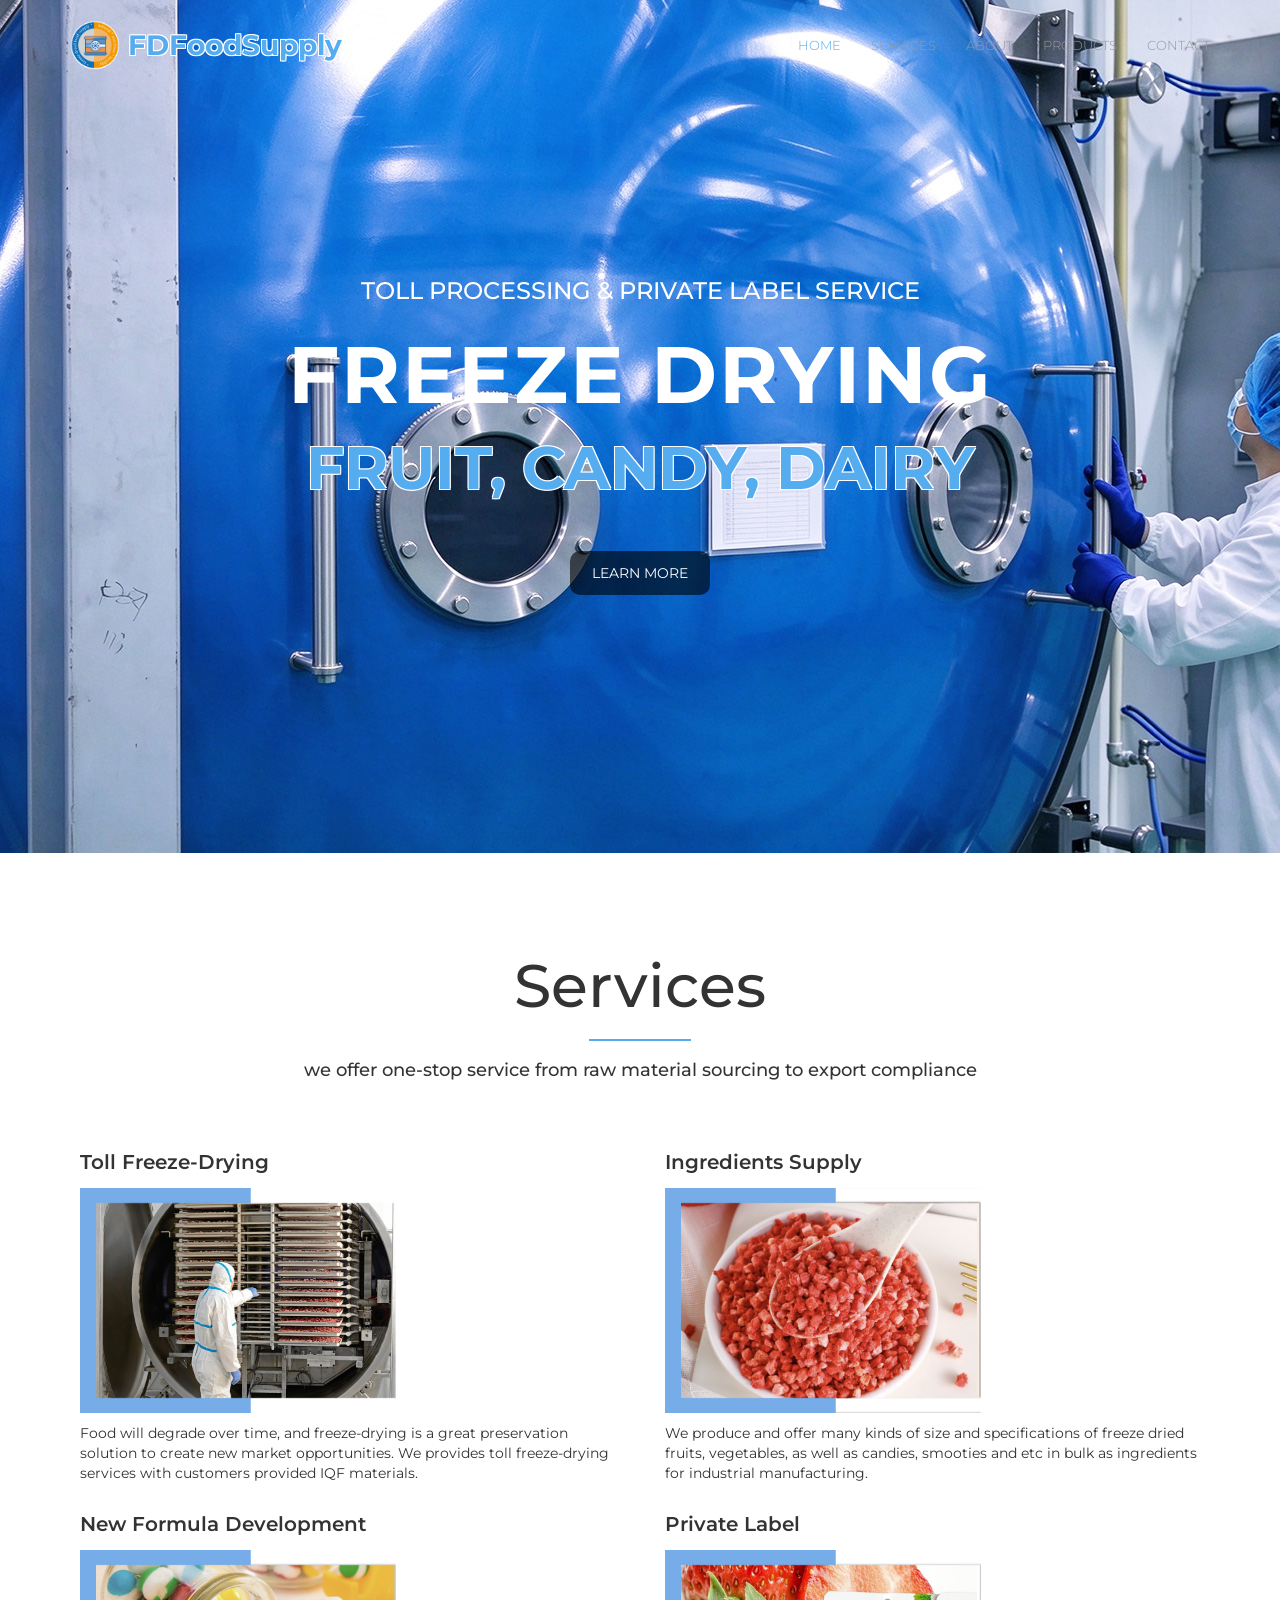
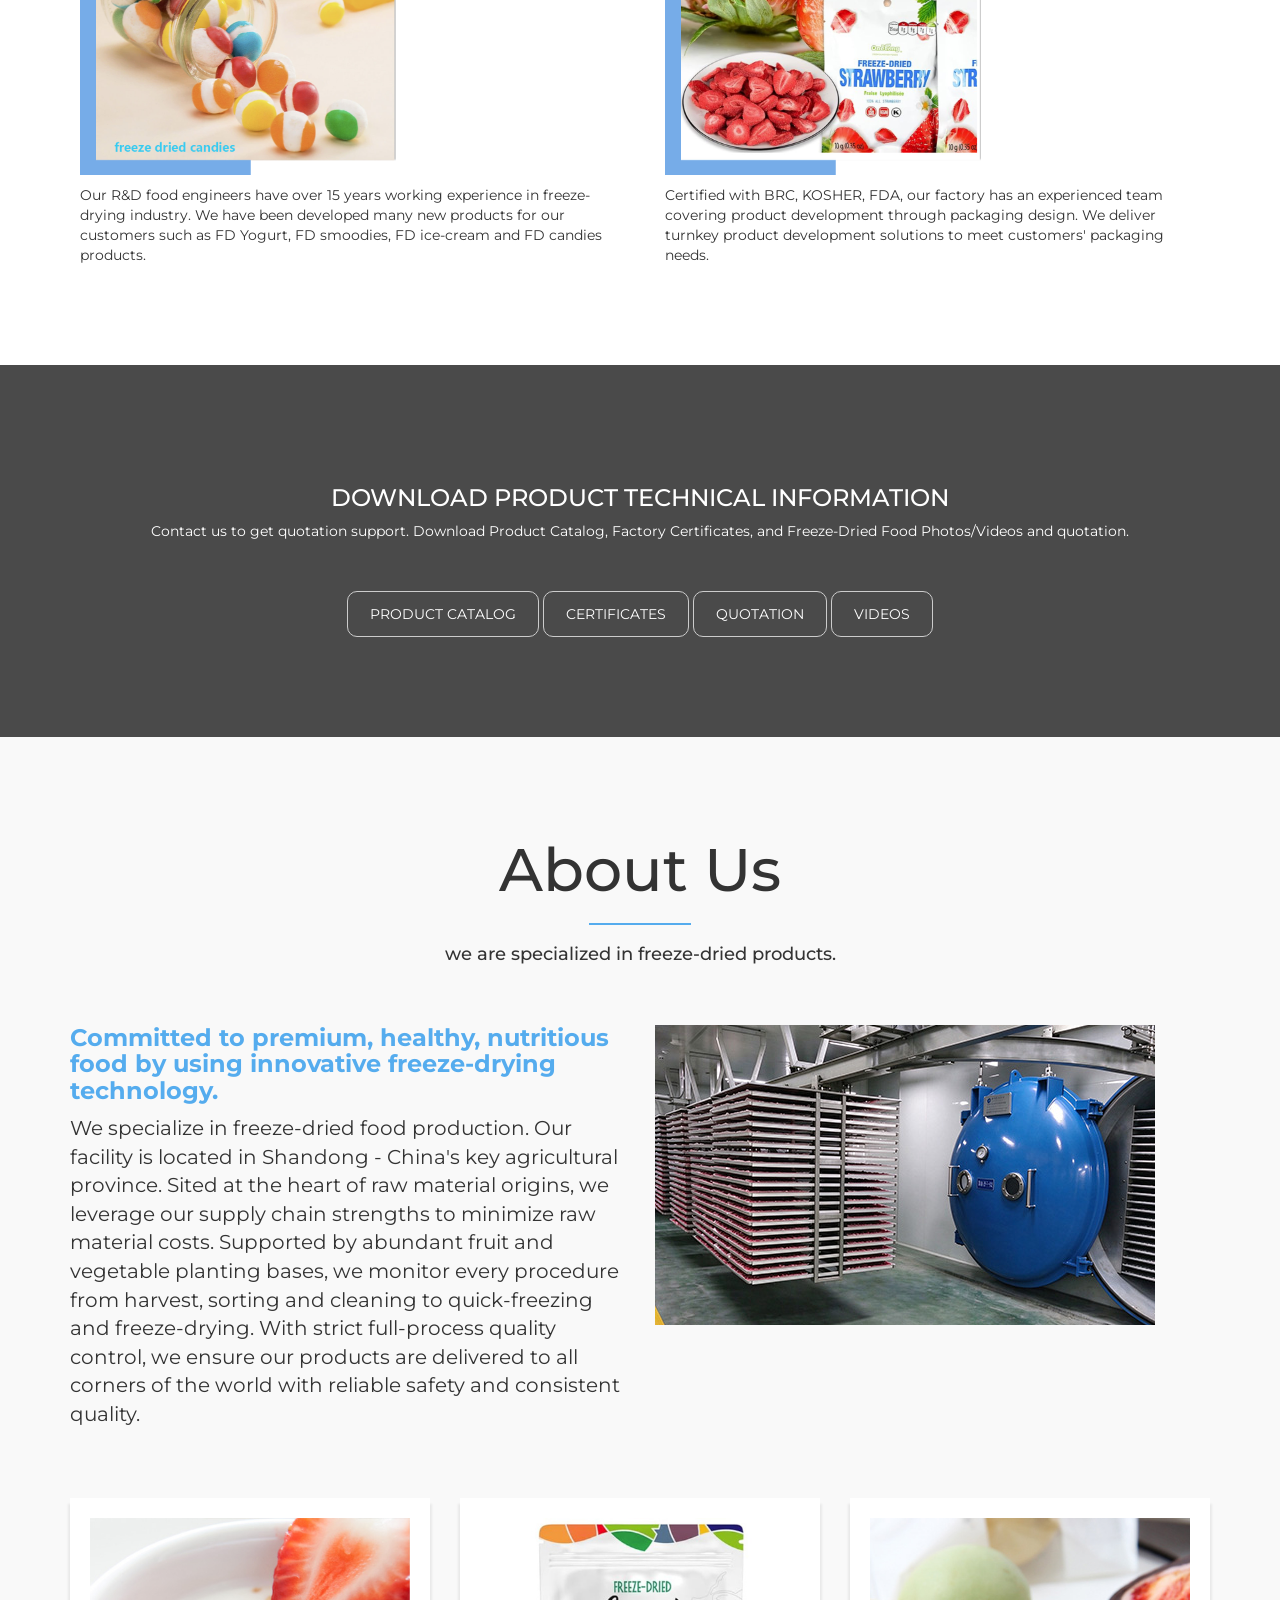
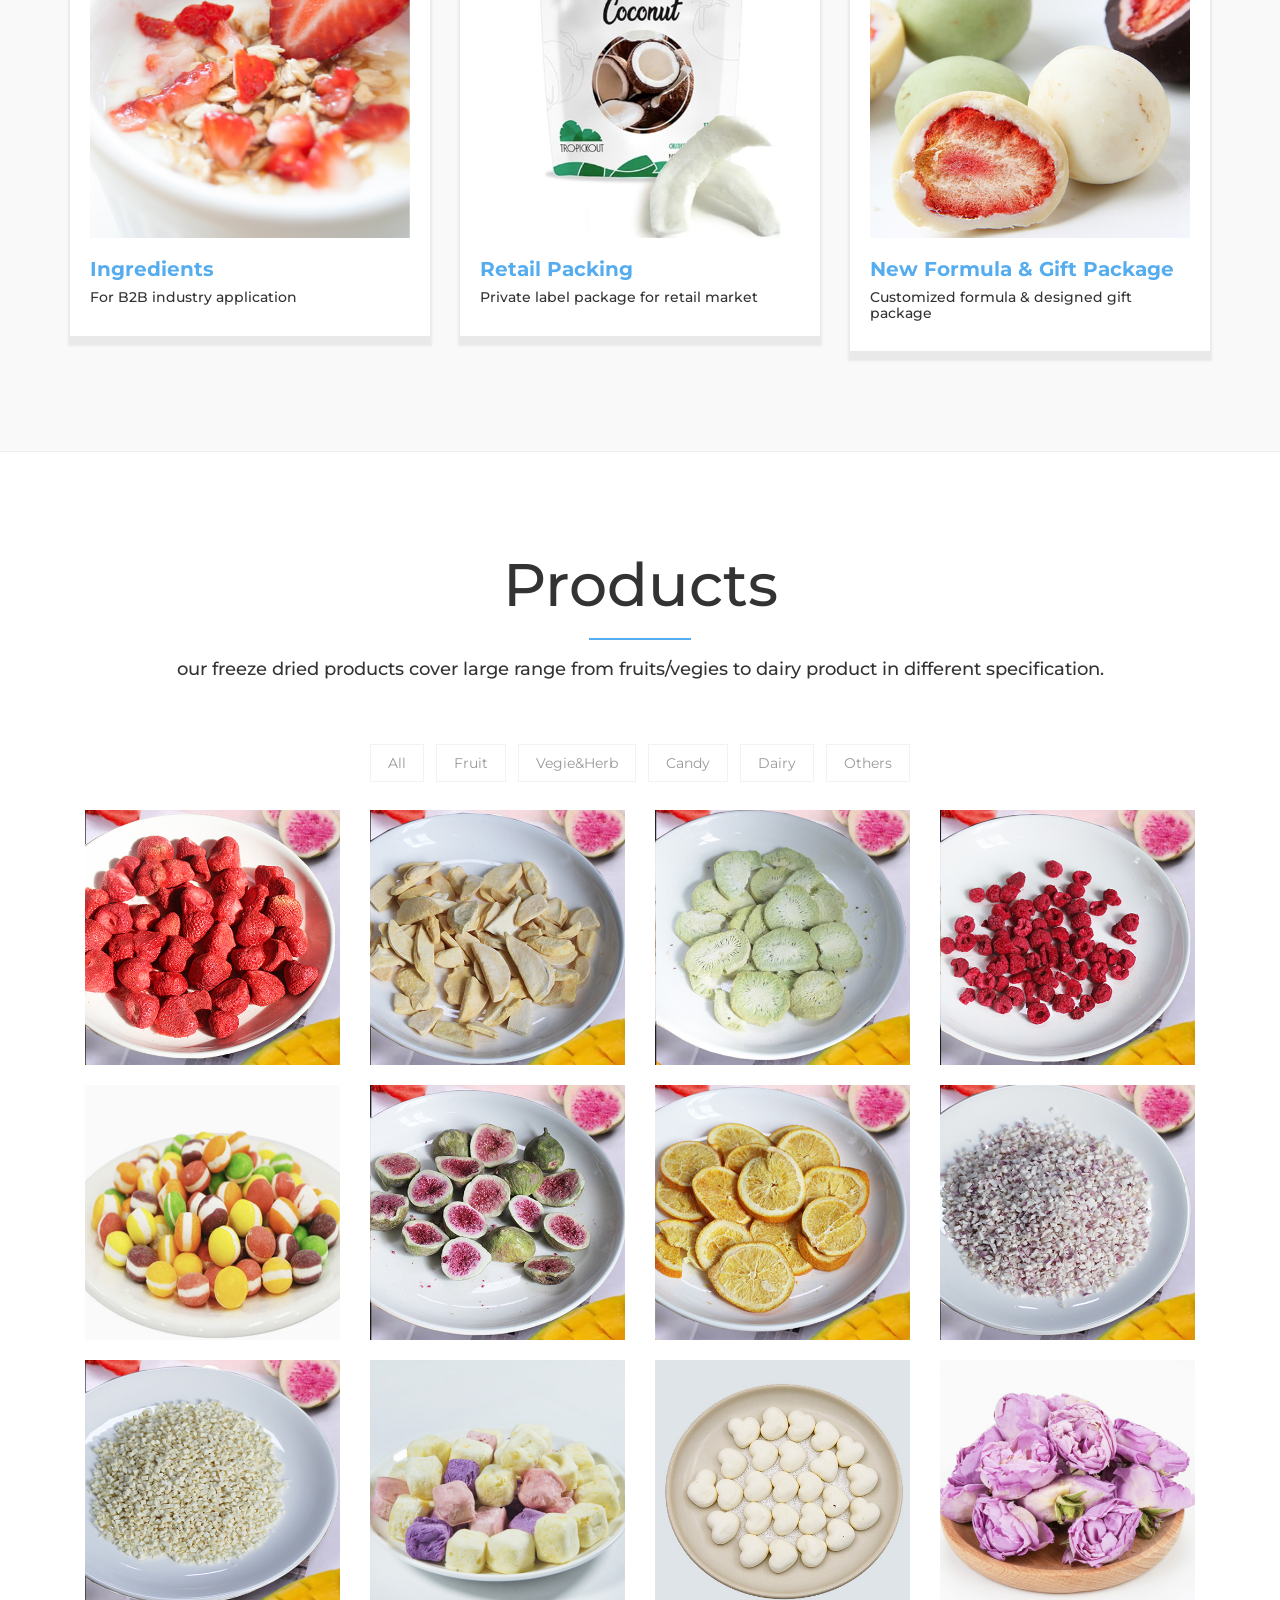
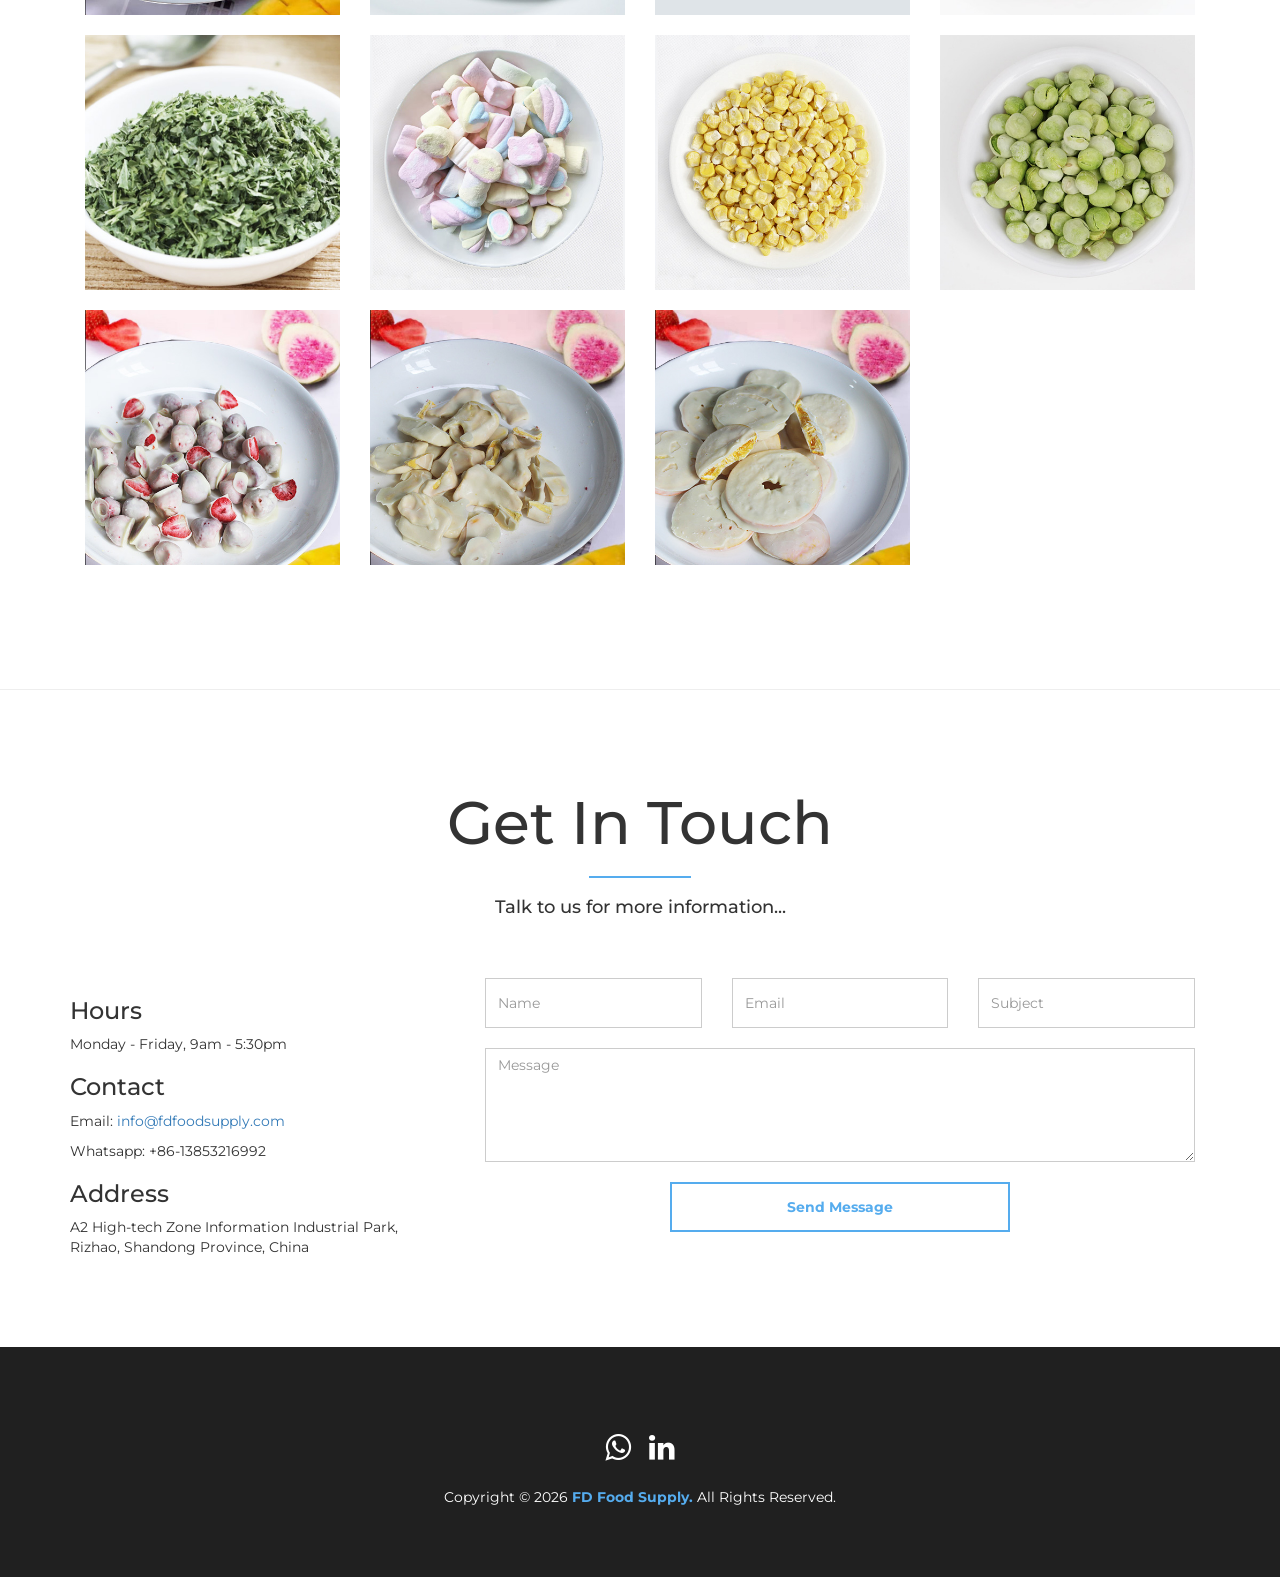
<file: index.html>
<!DOCTYPE html>
<html lang="en">
<head>
	<meta charset="utf-8">
	<title>Freeze Dried Food Supply</title>
	<meta http-equiv="X-UA-Compatible" content="IE=Edge">
	<meta name="viewport" content="width=device-width, initial-scale=1">
	<meta name="keywords" content="freeze drying, freeze-dried, FD fruit, FD vegetable, FD candy, FD snack">
	<meta name="description" content="">
    <!-- 
	freeze-dried food, freeze-drying, FD fruits, FD vegetable, FD candies, FD confectionary.
    -->
	<link href='http://fonts.googleapis.com/css?family=Montserrat:400,700' rel='stylesheet' type='text/css'>
	<link rel="stylesheet" href="css/animate.min.css">
	<link rel="stylesheet" href="css/bootstrap.min.css">
	<link rel="stylesheet" href="css/font-awesome.min.css">		
	<link rel="stylesheet" href="css/templatemo-style.css">
        <link rel="icon" href="/favicon.ico">
</head>
<body data-spy="scroll" data-offset="50" data-target=".navbar-collapse">
	<div class="preloader">
		<div class="sk-spinner sk-spinner-rotating-plane"></div>
	</div>
	<nav class="navbar navbar-fixed-top custom-navbar" role="navigation">
		<div class="container">
			<div class="navbar-header">
				<button class="navbar-toggle" data-toggle="collapse" data-target=".navbar-collapse">
					<span class="icon icon-bar"></span>
					<span class="icon icon-bar"></span>
					<span class="icon icon-bar"></span>
				</button>
<div style="display:flex; align-items:center; flex-wrap:nowrap; gap:8px;">
  <img src="images/logo.png" alt="" width="50" height="50" style="object-fit:contain; flex-shrink:0;">
  <a href="https://www.fdfoodsupply.com" class="navbar-brand"> <span style="text-shadow: 1px 1px 0 #fff, -1px 1px 0 #fff, 1px -1px 0 #fff, -1px -1px 0 #fff;
  ">FDFoodSupply</span></a>
</div>
			</div>
			<div class="collapse navbar-collapse">
				<ul class="nav navbar-nav navbar-right">
					<li><a href="#home" class="smoothScroll">Home</a></li>
					<li><a href="#service" class="smoothScroll">Services</a></li>
					<li><a href="#about" class="smoothScroll">About</a></li>
					<li><a href="#portfolio" class="smoothScroll">Products</a></li>
					<li><a href="#contact" class="smoothScroll">Contact</a></li>
				</ul>
			</div>
		</div>
	</nav>
	<!-- start home -->
	<section id="home">
		<div class="overlay">
			<div class="flexslider">
				<ul class="slides">
					<li>
						<img src="images/slider/1.jpg" alt="Slide 1">
						<div class="slider-caption">
							<div class="templatemo_homewrapper">
								<h3 class="wow bounceIn">Toll processing & private label service</h3>
								<h1 class="wow bounce">FREEZE DRYING</h1>
								<h2>
									<span class="wow fadeIn" data-wow-delay="0.3s"  style="text-shadow: 1px 1px 0 #fff, -1px 1px 0 #fff, 1px -1px 0 #fff, -1px -1px 0 #fff;
  "> FRUIT,</span>
									<span class="wow fadeIn" data-wow-delay="0.6s" style="text-shadow: 1px 1px 0 #fff, -1px 1px 0 #fff, 1px -1px 0 #fff, -1px -1px 0 #fff;
  "> CANDY,</span>
									<span class="wow fadeIn" data-wow-delay="0.9s" style="text-shadow: 1px 1px 0 #fff, -1px 1px 0 #fff, 1px -1px 0 #fff, -1px -1px 0 #fff;
  "> DAIRY </span>
								</h2>
								<a href="#about" class="smoothScroll templatemo-slider-btn btn btn-default">Learn More</a>
							</div>
						</div>
					</li>
					<li>
						<img src="images/slider/2D.jpg" alt="Slide 2">
						<div class="slider-caption">
							<div class="templatemo_homewrapper">
                            	<h2>One-stop service</h2>
								<h1><span style="color: #ffffff; text-shadow: 2px 2px 0 #036EB8, -1px 1px 0 #036EB8,  1px -1px 0 #036EB8, -1px -1px 0 #036EB8;" >Integrated</span></h1>

								<h3>From raw material sourcing to export compliance</h3>
								<a href="#service" class="smoothScroll templatemo-slider-btn btn btn-default">LEARN MORE</a>	
							</div>
						</div>
					</li>

					<li>
						<img src="images/slider/3.jpg" alt="Slide 3">
						<div class="slider-caption">
							<div class="templatemo_homewrapper">
								<h3 class="wow bounceIn"> TRACIBILITY & QUALITY CONTROL </h3>
								<h1 class="wow bounce">compliance</h1>
								<h2>
									<span class="wow fadeIn" data-wow-delay="0.3s" style="text-shadow: 1px 1px 0 #fff, -1px 1px 0 #fff, 1px -1px 0 #fff, -1px -1px 0 #fff;
  " >BRC |</span>
									<span class="wow fadeIn" data-wow-delay="0.6s" style="text-shadow: 1px 1px 0 #fff, -1px 1px 0 #fff, 1px -1px 0 #fff, -1px -1px 0 #fff;
  ">FDA |</span>
									<span class="wow fadeIn" data-wow-delay="0.9s" style="text-shadow: 1px 1px 0 #fff, -1px 1px 0 #fff, 1px -1px 0 #fff, -1px -1px 0 #fff;
  ">KOSHER</span>
								</h2>
								<a href="#portfolio" class="smoothScroll templatemo-slider-btn btn btn-default">Learn More</a>
							</div>
						</div>
					</li>
				</ul>
			</div>
		</div>
	</section>
	<!-- end home -->
	<!-- start service -->
	<section id="service">
		<div class="container">
			<div class="row">
				<div class="col-md-12 text-center wow bounceIn">
					<h2>Services</h2>
					<hr>
					<h4>we offer one-stop service from raw material sourcing to export compliance</h4>
				</div>
				<div class="col-md-6 col-sm-6">
					<div class="media">
						<div class="media-body">
							<h3 class="media-heading">Toll Freeze-Drying</h3>
<div>
  <img src="images/service-img-1.jpg" class="img-responsive" alt="about img" style="width:316px;height:225px;object-fit:cover;">
</div><p>
							<p>Food will degrade over time, and freeze-drying is a great preservation solution to create new market opportunities. We provides toll freeze-drying services with customers provided IQF materials.  
</p>
						</div>
					</div>
				</div>
				<div class="col-md-6 col-sm-6">
					<div class="media">
						<div class="media-body">
							<h3 class="media-heading">Ingredients Supply</h3>
<div>
  <img src="images/service-img-3.jpg" class="img-responsive" alt="about img" style="width:316px;height:225px;object-fit:cover;">
</div><p>
							<p>We produce and offer many kinds of size and specifications of freeze dried fruits, vegetables, as well as candies, smooties and etc in bulk as ingredients for industrial manufacturing.</p>
						</div>
					</div>
				</div>
				<div class="col-md-6 col-sm-6">
					<div class="media">
						<div class="media-body">
							<h3 class="media-heading">New Formula Development</h3>
<div>
  <img src="images/service-img-5.jpg" class="img-responsive" alt="about img" style="width:316px;height:225px;object-fit:cover;">
</div><p>
							<p>Our R&D food engineers have over 15 years working experience in freeze-drying industry.  We have been developed many new products for our customers such as FD Yogurt, FD smoodies, FD ice-cream and FD candies products. </p>
						</div>
					</div>
				</div>
				<div class="col-md-6 col-sm-6">
					<div class="media">
						<div class="media-body">
							<h3 class="media-heading">Private Label</h3>
<div>
  <img src="images/service-img-2.jpg" class="img-responsive" alt="about img" style="width:316px;height:225px;object-fit:cover;">
</div><p>
							<p>Certified with BRC, KOSHER, FDA,  our factory has an experienced team covering product development through packaging design. We deliver turnkey product development solutions to meet customers' packaging needs.</p>
						</div>
					</div>
				</div>
			</div>
		</div>
	</section>
	<!-- end service -->
	<!-- start divider -->
	<div class="divider">
		<div class="overlay">
			<div class="container">
				<div class="row">
					<div class="divider-des">
						<h3 class="text-uppercase">Download product technical information</h3>
						<p>Contact us to get quotation support.  Download Product Catalog, Factory Certificates, and Freeze-Dried Food Photos/Videos and quotation.</p>

						<a href="https://www.fdfoodsupply.com/product-catalog.pdf" download><button class="btn btn-default text-uppercase">Product Catalog</button></a>
						<a href="mailto:info@fdfoodsupply.com"><button class="btn btn-default text-uppercase">Certificates</button></a>
						<a href="mailto:info@fdfoodsupply.com"><button class="btn btn-default text-uppercase">Quotation</button></a>
						<a href="https://www.fdfoodsupply.com/video.html"><button class="btn btn-default text-uppercase">Videos</button></a>
					</div>
				</div>
			</div>
		</div>
	</div>
	<!-- end divider -->
	<!-- start about -->
	<section id="about">
		<div class="container">
			<div class="row">
				<div class="col-md-12 wow bounceIn">
					<h2>About Us</h2>
					<hr>
					<h4>we are specialized in freeze-dried products.</h4>
				</div>
			</div>
			<div class="row">
				<div class="col-md-6 col-sm-6 wow fadeInLeft templatemo-about-left" data-wow-delay="0.3s">
					<h3 class="about-title" style="color:#55acee;"><b>Committed to premium, healthy, nutritious food by using innovative freeze-drying technology.</b></h3>

					<p style="font-size:20px;">We specialize in freeze-dried food production. Our facility is located in Shandong - China's key agricultural province.  Sited at the heart of raw material origins, we leverage our supply chain strengths to minimize raw material costs. Supported by abundant fruit and vegetable planting bases, we monitor every procedure from harvest, sorting and cleaning to quick-freezing and freeze-drying. With strict full-process quality control, we ensure our products are delivered to all corners of the world with reliable safety and consistent quality.</p>
				</div>

				<div class="col-md-6 col-sm-6 wow fadeInRight" data-wow-delay="0.3s">
<img src="images/about-img-1.jpg" class="img-responsive" alt="about img">

				</div>
			</div>
			<div class="row">
				<div class="col-md-4 col-sm-4 wow fadeInUp" data-wow-delay="0.6s">
					<div class="about-wrapper">
						<img src="images/about-img-2.jpg" class="img-responsive" alt="about img">
						<h3>Ingredients</h3>
						<h5>For B2B industry application</h5>
					</div>
				</div>
				<div class="col-md-4 col-sm-4 wow fadeInUp" data-wow-delay="0.6s">
					<div class="about-wrapper">
						<img src="images/about-img-6.jpg" class="img-responsive" alt="about img">
						<h3>Retail Packing</h3>
						<h5>Private label package for retail market</h5>
					</div>
				</div>
				<div class="col-md-4 col-sm-4 wow fadeInUp" data-wow-delay="0.6s">
					<div class="about-wrapper">
						<img src="images/about-img-5.jpg" class="img-responsive" alt="about img">
						<h3>New Formula & Gift Package</h3>
						<h5>Customized formula & designed gift package</h5>
					</div>
				</div>
			</div>
		</div>
	</section>
	<!-- end about -->
	<!-- start portfolio -->
	<section id="portfolio">
		<div class="container">
			<div class="row">
				<div class="col-md-12">
					<div class="wow bounceIn">
						<h2 class="wow bounceIn">Products</h2>
						<hr>
						<h4>our freeze dried products cover large range from fruits/vegies to dairy product in different specification. 
					</div>
					<div class="iso-section wow fadeIn" data-wow-delay="0.6s">

						<ul class="filter-wrapper clearfix">
							<li><a href="#" data-filter="*" class="selected opc-main-bg">All</a></li>
							<li><a href="#" class="opc-main-bg" data-filter=".fruit">Fruit</a></li>
							<li><a href="#" class="opc-main-bg" data-filter=".vegie">Vegie&Herb</a></li>
							<li><a href="#" class="opc-main-bg" data-filter=".candy">Candy</a></li>
							<li><a href="#" class="opc-main-bg" data-filter=".dairy">Dairy</a></li>
							<li><a href="#" class="opc-main-bg" data-filter=".others">Others</a></li>
						</ul>

						<div class="iso-box-section">
							<div class="iso-box-wrapper col4-iso-box">

								<div class="iso-box fruit col-md-3 col-sm-4 col-xs-12">
									<div class="portfolio-thumb">
										<img src="images/product-img-1.jpg" class="fluid-img" alt="portfolio img">
										<div class="portfolio-overlay">
											<div class="portfolio-description">
												<a href="#" class="fa fa-search"></a>
												<a href="#" class="fa fa-link"></a>
												<h4>Freeze dried Strawberry</h4>
												<p>freeze dried strawberry in whole.</p>	
											</div>											
										</div>
									</div>
								</div>
								<div class="iso-box fruit col-md-3 col-sm-4 col-xs-12">
									<div class="portfolio-thumb">
										<img src="images/product-img-2.jpg" class="fluid-img" alt="portfolio img">
										<div class="portfolio-overlay">
											<div class="portfolio-description">
												<a href="#" class="fa fa-search"></a>
												<a href="#" class="fa fa-link"></a>
												<h4>Freeze dried Mango</h4>
												<p>freeze dried mango slice.</p>
											</div>
										</div>
									</div>
								</div>
								<div class="iso-box fruit col-md-3 col-sm-4 col-xs-12">
									<div class="portfolio-thumb">
										<img src="images/product-img-3.jpg" class="fluid-img" alt="portfolio img">
										<div class="portfolio-overlay">
											<div class="portfolio-description">
												<a href="#" class="fa fa-search"></a>
												<a href="#" class="fa fa-link"></a>
												<h4>Freeze dried Kiwi</h4>
												<p>freeze dried Kiwi slice.</p>
											</div>
										</div>
									</div>
								</div>
								<div class="iso-box fruit col-md-3 col-sm-4 col-xs-12">
									<div class="portfolio-thumb">
										<img src="images/product-img-4.jpg" class="fluid-img" alt="portfolio img">
										<div class="portfolio-overlay">
											<div class="portfolio-description">
												<a href="#" class="fa fa-search"></a>
												<a href="#" class="fa fa-link"></a>
												<h4>Freeze dried Raspberry</h4>
												<p>freeze dried Raspberry in whole.</p>
											</div>
										</div>
									</div>
								</div>
								<div class="iso-box candy col-md-3 col-sm-4 col-xs-12">
									<div class="portfolio-thumb">
										<img src="images/product-img-41.jpg" class="fluid-img" alt="portfolio img">
										<div class="portfolio-overlay">
											<div class="portfolio-description">
												<a href="#" class="fa fa-search"></a>
												<a href="#" class="fa fa-link"></a>
												<h4>Freeze dried Sour Candy</h4>
												<p>Freeze dried sour candy.</p>
											</div>
										</div>
									</div>
								</div>
								<div class="iso-box fruit col-md-3 col-sm-4 col-xs-12">
									<div class="portfolio-thumb">
										<img src="images/product-img-6.jpg" class="fluid-img" alt="portfolio img">
										<div class="portfolio-overlay">
											<div class="portfolio-description">
												<a href="#" class="fa fa-search"></a>
												<a href="#" class="fa fa-link"></a>
												<h4>Freeze dried Fig</h4>
												<p>Freeze dried Fig slice.</p>
											</div>
										</div>
									</div>
								</div>
								<div class="iso-box fruit col-md-3 col-sm-4 col-xs-12">
									<div class="portfolio-thumb">
										<img src="images/product-img-7.jpg" class="fluid-img" alt="portfolio img">
										<div class="portfolio-overlay">
											<div class="portfolio-description">
												<a href="#" class="fa fa-search"></a>
												<a href="#" class="fa fa-link"></a>
												<h4>Freeze dried Lemon</h4>
												<p>Freeze dried Lemon Slice.</p>
											</div>
										</div>
									</div>
								</div>
								<div class="iso-box vegie col-md-3 col-sm-4 col-xs-12">
									<div class="portfolio-thumb">
										<img src="images/product-img-11.jpg" class="fluid-img" alt="portfolio img">
										<div class="portfolio-overlay">
											<div class="portfolio-description">
												<a href="#" class="fa fa-search"></a>
												<a href="#" class="fa fa-link"></a>
												<h4>Freeze dried Apple</h4>
												<p>Freeze dried shallot 3*3.</p>
											</div>
										</div>
									</div>
								</div>
								<div class="iso-box vegie col-md-3 col-sm-4 col-xs-12">
									<div class="portfolio-thumb">
										<img src="images/product-img-12.jpg" class="fluid-img" alt="portfolio img">
										<div class="portfolio-overlay">
											<div class="portfolio-description">
												<a href="#" class="fa fa-search"></a>
												<a href="#" class="fa fa-link"></a>
												<h4>Freeze dried Yellow Onion</h4>
												<p>Freeze dried yellow onion 3*3.</p>
											</div>
										</div>
									</div>
								</div>
								<div class="iso-box dairy col-md-3 col-sm-4 col-xs-12">
									<div class="portfolio-thumb">
										<img src="images/product-img-21.jpg" class="fluid-img" alt="portfolio img">
										<div class="portfolio-overlay">
											<div class="portfolio-description">
												<a href="#" class="fa fa-search"></a>
												<a href="#" class="fa fa-link"></a>
												<h4>Freeze dried Yogurt</h4>
												<p>Freeze dried yogurt.</p>
											</div>
										</div>
									</div>
								</div>
								<div class="iso-box dairy col-md-3 col-sm-4 col-xs-12">
									<div class="portfolio-thumb">
										<img src="images/product-img-22.jpg" class="fluid-img" alt="portfolio img">
										<div class="portfolio-overlay">
											<div class="portfolio-description">
												<a href="#" class="fa fa-search"></a>
												<a href="#" class="fa fa-link"></a>
												<h4>Freeze dried goat milk</h4>
												<p>Freeze dried heart shape goat milk.</p>
											</div>
										</div>
									</div>
								</div>
								<div class="iso-box vegie col-md-3 col-sm-4 col-xs-12">
									<div class="portfolio-thumb">
										<img src="images/product-img-31.jpg" class="fluid-img" alt="portfolio img">
										<div class="portfolio-overlay">
											<div class="portfolio-description">
												<a href="#" class="fa fa-search"></a>
												<a href="#" class="fa fa-link"></a>
												<h4>Freeze dried Rose</h4>
												<p>Freeze dried Rose.</p>
											</div>
										</div>
									</div>
								</div>
								<div class="iso-box vegie col-md-3 col-sm-4 col-xs-12">
									<div class="portfolio-thumb">
										<img src="images/product-img-32.jpg" class="fluid-img" alt="portfolio img">
										<div class="portfolio-overlay">
											<div class="portfolio-description">
												<a href="#" class="fa fa-search"></a>
												<a href="#" class="fa fa-link"></a>
												<h4>Freeze dried Parsley</h4>
												<p>Freeze dried Parsley</p>
											</div>
										</div>
									</div>
								</div>

							<div class="iso-box candy col-md-3 col-sm-4 col-xs-12">
									<div class="portfolio-thumb">
										<img src="images/product-img-42.jpg" class="fluid-img" alt="portfolio img">
										<div class="portfolio-overlay">
											<div class="portfolio-description">
												<a href="#" class="fa fa-search"></a>
												<a href="#" class="fa fa-link"></a>
												<h4>Freeze dried Cotton Candy</h4>
												<p>Freeze dried Cotton Candy</p>
											</div>
										</div>
									</div>
								</div>
							<div class="iso-box vegie col-md-3 col-sm-4 col-xs-12">
									<div class="portfolio-thumb">
										<img src="images/product-img-33.jpg" class="fluid-img" alt="portfolio img">
										<div class="portfolio-overlay">
											<div class="portfolio-description">
												<a href="#" class="fa fa-search"></a>
												<a href="#" class="fa fa-link"></a>
												<h4>Freeze dried Sweet Corn</h4>
												<p>Freeze dried Sweet Corn</p>
											</div>
										</div>
									</div>
								</div>
							<div class="iso-box vegie col-md-3 col-sm-4 col-xs-12">
									<div class="portfolio-thumb">
										<img src="images/product-img-34.jpg" class="fluid-img" alt="portfolio img">
										<div class="portfolio-overlay">
											<div class="portfolio-description">
												<a href="#" class="fa fa-search"></a>
												<a href="#" class="fa fa-link"></a>
												<h4>Freeze dried Pea</h4>
												<p>Freeze dried Pea</p>
											</div>
										</div>
									</div>
								</div>

							<div class="iso-box others col-md-3 col-sm-4 col-xs-12">
									<div class="portfolio-thumb">
										<img src="images/product-img-51.jpg" class="fluid-img" alt="portfolio img">
										<div class="portfolio-overlay">
											<div class="portfolio-description">
												<a href="#" class="fa fa-search"></a>
												<a href="#" class="fa fa-link"></a>
												<h4>Chocolate Strawberry</h4>
												<p>Freeze dried Strawberry Whole coated with Chocolate.</p>
											</div>
										</div>
									</div>
								</div>
							<div class="iso-box others col-md-3 col-sm-4 col-xs-12">
									<div class="portfolio-thumb">
										<img src="images/product-img-52.jpg" class="fluid-img" alt="portfolio img">
										<div class="portfolio-overlay">
											<div class="portfolio-description">
												<a href="#" class="fa fa-search"></a>
												<a href="#" class="fa fa-link"></a>
												<h4>Chocolate Jackfruit Chips</h4>
												<p>Freeze dried Jackfruit chips coated with Chocolate.</p>
											</div>
										</div>
									</div>
								</div>
							<div class="iso-box others col-md-3 col-sm-4 col-xs-12">
									<div class="portfolio-thumb">
										<img src="images/product-img-53.jpg" class="fluid-img" alt="portfolio img">
										<div class="portfolio-overlay">
											<div class="portfolio-description">
												<a href="#" class="fa fa-search"></a>
												<a href="#" class="fa fa-link"></a>
												<h4>Chocolate Orange Slice</h4>
												<p>Freeze dried Orange Slice coated with Chocolate.</p>
											</div>
										</div>
									</div>
								</div>



							</div>
						</div>
					</div>
				</div>
			</div>
		</div>
	</section>
	<!-- end portfolio -->
	<!-- start contact -->
	<section id="contact">
		<div class="container">
			<div class="row">
				<div class="col-md-12">
					<div class="wow bounceIn">
						<h2 class="wow bounceIn">Get In Touch</h2>
						<hr>
						<h4>Talk to us for more information...</h4>
					</div>

<div class="footer-row" style="display:flex; gap: 30px;">
  <!-- 第1列 -->
  <div style="flex:1;">
    <h3>Hours</h3>
    <p>Monday - Friday, 9am - 5:30pm</p>
   <h3>Contact</h3>
    <p>Email: <a href="mailto:info@fdfoodsupply.com">info@fdfoodsupply.com </a></p>
    <p>Whatsapp: +86-13853216992</p>
   <h3>Address</h3>
    <p>A2 High-tech Zone Information Industrial Park, Rizhao, Shandong Province, China</p>
    
  </div>

  <!-- 第2列 -->
 <div style="flex:2;">

<form action="https://api.web3forms.com/submit" method="POST">
  <input type="hidden" name="access_key" value="b953347a-ee6b-42fc-9d3f-8e90eb47a391">

    <div class="col-md-4 col-sm-4 wow fadeIn" data-wow-delay="0.3s">
      <input type="text" name="name" placeholder="Name" required class="form-control">
    </div>
    <div class="col-md-4 col-sm-4 wow fadeIn" data-wow-delay="0.3s">
      <input type="email" name="email" placeholder="Email" required class="form-control">
    </div>
    <div class="col-md-4 col-sm-4 wow fadeIn" data-wow-delay="0.3s">
      <input type="text" name="subject" placeholder="Subject" class="form-control">
    </div>
    <div class="col-md-12 col-sm-12 wow fadeIn" data-wow-delay="0.9s">
      <textarea name="message" class="form-control" rows="5" placeholder="Message"></textarea>
    </div>
    <div class="col-md-offset-3 col-sm-offset-3 col-sm-6 col-md-6 wow fadeIn" data-wow-delay="0.3s">
      <input type="submit" value="Send Message" class="form-control">
    </div>
  </form>
</div>
					</div>
			</div>
		</div>
	</section>
	<!-- end contact -->
	<footer>
		<div class="container">
			<div class="row">
				<div class="col-md-12">
					<ul class="social-icon wow fadeIn" data-wow-delay="0.3s">
						<li><a href="https://wa.me/8613853216992" class="fa fa-whatsapp"></a></li>
						<li><a href="https://www.linkedin.com/in/aileen-fdfoodsupply" class="fa fa-linkedin"></a></li>
					</ul>
					<p class="wow bounceIn">Copyright &copy; 2026 <a rel="nofollow noopener" href="https://www.fdfoodsupply.com"><span><span> FD Food Supply. </span></a>All Rights Reserved.</p>

				</div>
			</div>
		</div>
	</footer>
	<script src="js/jquery.js"></script>
	<script src="js/bootstrap.min.js"></script>
	<script src="js/jquery.flexslider.js"></script>
	<script src="js/isotope.js"></script>
	<script src="js/imagesloaded.min.js"></script>
	<script src="js/smoothscroll.js"></script>
	<script src="js/wow.min.js"></script>
	<script src="js/custom.js"></script>
</body>
</html>
</file>
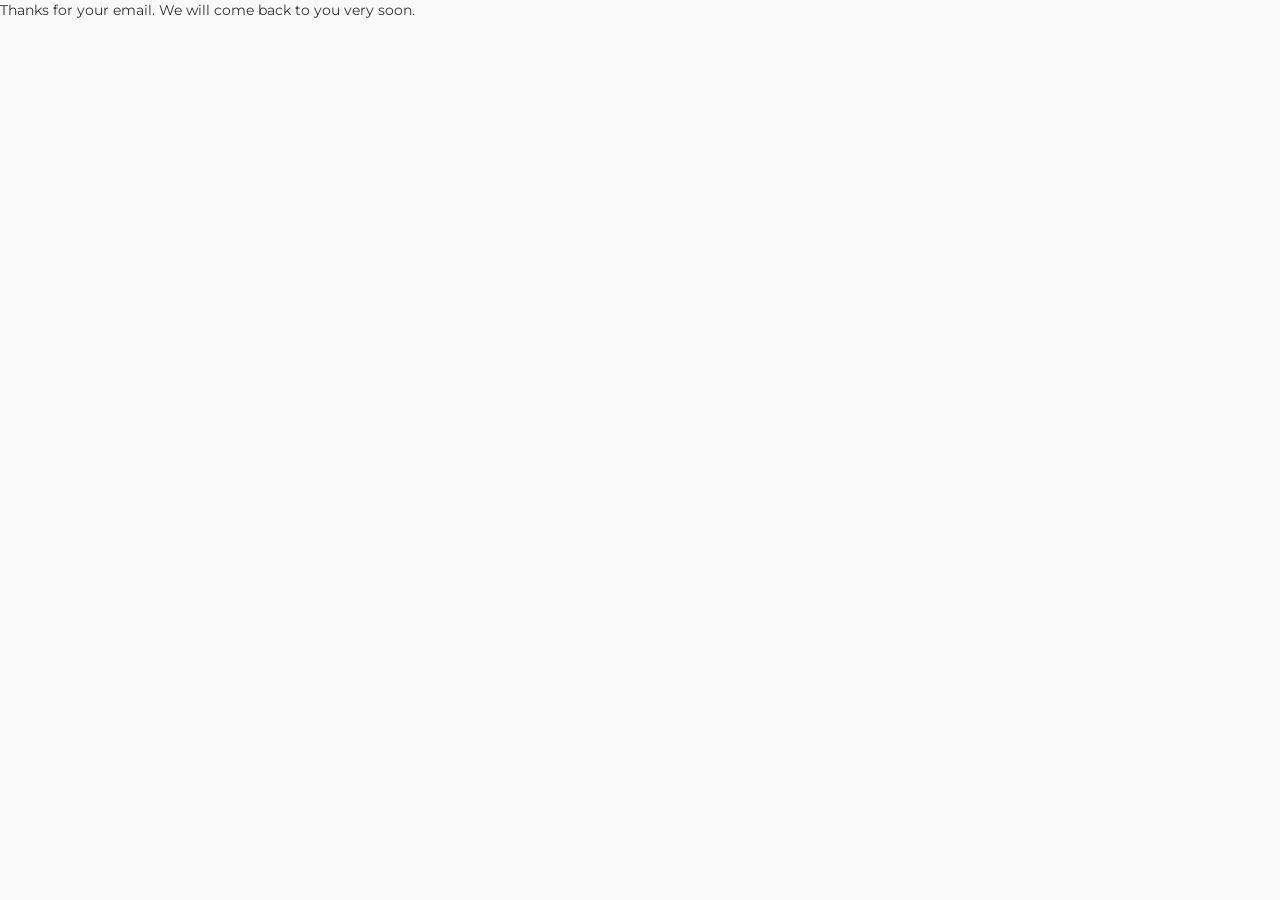
<file: thanks.html>
<!DOCTYPE html>
<html lang="en">
<head>
	<meta charset="utf-8">
	<title>Freeze Dry Food Supply</title>
	<meta http-equiv="X-UA-Compatible" content="IE=Edge">
	<meta name="viewport" content="width=device-width, initial-scale=1">
	<meta name="keywords" content="">
	<meta name="description" content="">
    <!-- 
	freeze-dried food, freeze-drying, FD fruits, FD vegetable, FD candies, FD confectionary.
	13853216992
    -->
	<link href='http://fonts.googleapis.com/css?family=Montserrat:400,700' rel='stylesheet' type='text/css'>
	<link rel="stylesheet" href="css/animate.min.css">
	<link rel="stylesheet" href="css/bootstrap.min.css">
	<link rel="stylesheet" href="css/font-awesome.min.css">		
	<link rel="stylesheet" href="css/templatemo-style.css">
</head>
<body data-spy="scroll" data-offset="50" data-target=".navbar-collapse">
Thanks for your email.  We will come back to you very soon.
</body>
</html>
</file>
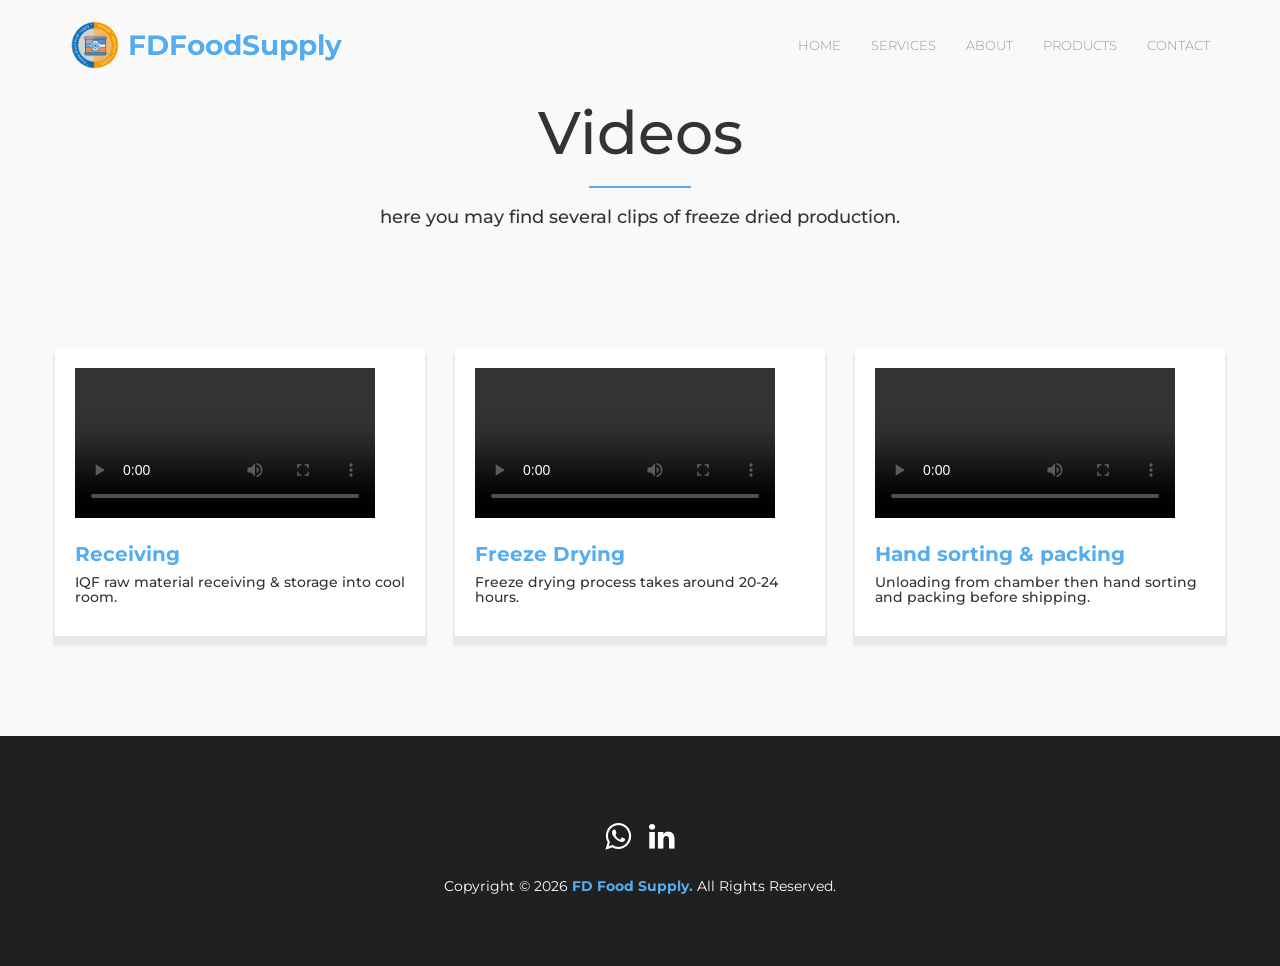
<file: video.html>
<!DOCTYPE html>
<html lang="en">
<head>
	<meta charset="utf-8">
	<title>Freeze Dried Food Supply</title>
	<meta http-equiv="X-UA-Compatible" content="IE=Edge">
	<meta name="viewport" content="width=device-width, initial-scale=1">
	<meta name="keywords" content="freeze drying, freeze-dried, FD fruit, FD vegetable, FD candy, FD snack">
	<meta name="description" content="">
    <!-- 
	freeze-dried food, freeze-drying, FD fruits, FD vegetable, FD candies, FD confectionary.
    -->
	<link href='http://fonts.googleapis.com/css?family=Montserrat:400,700' rel='stylesheet' type='text/css'>
	<link rel="stylesheet" href="css/animate.min.css">
	<link rel="stylesheet" href="css/bootstrap.min.css">
	<link rel="stylesheet" href="css/font-awesome.min.css">		
	<link rel="stylesheet" href="css/templatemo-style.css">
</head>
<body data-spy="scroll" data-offset="50" data-target=".navbar-collapse">
	<div class="preloader">
		<div class="sk-spinner sk-spinner-rotating-plane"></div>
	</div>
	<nav class="navbar navbar-fixed-top custom-navbar" role="navigation">
		<div class="container">
			<div class="navbar-header">
				<button class="navbar-toggle" data-toggle="collapse" data-target=".navbar-collapse">
					<span class="icon icon-bar"></span>
					<span class="icon icon-bar"></span>
					<span class="icon icon-bar"></span>
				</button>
<div style="display:flex; align-items:center; flex-wrap:nowrap; gap:8px;">
  <img src="images/logo.png" alt="" width="50" height="50" style="object-fit:contain; flex-shrink:0;">
  <a href="https://www.fdfoodsupply.com" class="navbar-brand"> <span style="text-shadow: 1px 1px 0 #fff, -1px 1px 0 #fff, 1px -1px 0 #fff, -1px -1px 0 #fff;
  ">FDFoodSupply</span></a>
</div>
			</div>
			<div class="collapse navbar-collapse">
				<ul class="nav navbar-nav navbar-right">
					<li><a href="https://www.fdfoodsupply.com/index.html">Home</a></li>
					<li><a href="https://www.fdfoodsupply.com/index.html">Services</a></li>
					<li><a href="https://www.fdfoodsupply.com/index.html">About</a></li>
					<li><a href="https://www.fdfoodsupply.com/index.html">Products</a></li>
					<li><a href="https://www.fdfoodsupply.com/index.html">Contact</a></li>
				</ul>
			</div>
		</div>
	</nav>


	<section id="about">
		<div class="container">
			<div class="row">
				<div class="col-md-12 wow bounceIn">
					<h2>Videos</h2>
					<hr>
					<h4>here you may find several clips of freeze dried production.</h4>
				</div>
			
			<div class="row">
				<div class="col-md-4 col-sm-4 wow fadeInUp" data-wow-delay="0.6s">
					<div class="about-wrapper">
				<video controls style="max-width: 100%;">
  				<source src="images/RMreceiving.mp4" type="video/mp4">
  					Your browser does not support this video.
				</video>

						<h3>Receiving</h3>
						<h5>IQF raw material receiving & storage into cool room.</h5>
					</div>
				</div>
				<div class="col-md-4 col-sm-4 wow fadeInUp" data-wow-delay="0.6s">
					<div class="about-wrapper">
				<video controls style="max-width: 100%;">
  				<source src="images/freezedrying.mp4" type="video/mp4">
  					Your browser does not support this video.
				</video>
						<h3>Freeze Drying</h3>
						<h5>Freeze drying process takes around 20-24 hours.</h5>
					</div>
				</div>
				<div class="col-md-4 col-sm-4 wow fadeInUp" data-wow-delay="0.6s">
					<div class="about-wrapper">
				<video controls style="max-width: 100%;">
  				<source src="images/handsorting.mp4" type="video/mp4">
  					Your browser does not support this video.
				</video>
						<h3>Hand sorting & packing</h3>
						<h5>Unloading from chamber then hand sorting and packing before shipping.</h5>
					</div>
				</div>
			</div>
		</div>
	</section>
	<!-- end about -->
	<!-- start portfolio -->


	<footer>
		<div class="container">
			<div class="row">
				<div class="col-md-12">
					<ul class="social-icon wow fadeIn" data-wow-delay="0.3s">
						<li><a href="https://wa.me/8613853216992" class="fa fa-whatsapp"></a></li>
						<li><a href="https://www.linkedin.com/in/aileen-fdfoodsupply" class="fa fa-linkedin"></a></li>
					</ul>
					<p class="wow bounceIn">Copyright &copy; 2026 <a rel="nofollow noopener" href="https://www.fdfoodsupply.com"><span><span> FD Food Supply. </span></a>All Rights Reserved.</p>

				</div>
			</div>
		</div>
	</footer>
	<script src="js/jquery.js"></script>
	<script src="js/bootstrap.min.js"></script>
	<script src="js/jquery.flexslider.js"></script>
	<script src="js/isotope.js"></script>
	<script src="js/imagesloaded.min.js"></script>
	<script src="js/smoothscroll.js"></script>
	<script src="js/wow.min.js"></script>
	<script src="js/custom.js"></script>
</body>
</html>
</file>
<file: css/templatemo-style.css>
/*

Workforce CSS Template

https://templatemo.com/tm-461-workforce

*/

body
    {
        background: #f9f9f9;
        font-family: 'Montserrat', sans-serif;
        font-weight: 400;
        overflow-x: hidden;
    }

/* start hr */
hr
    {
        border: 1px solid #55acee;
        width: 100px;
        margin-top: 20px;
    }
/* end hr */

/* start h2 */
h2
    {
        font-size: 60px;
        text-align: center;
    }
/* end h2 */

/* start h4 */
h4
    {
        text-align: center;
        padding-bottom: 50px;
    }
/* end h4 */
.btn {
    background: transparent;
    border-radius: 10px;
    color: #ffffff;
    margin-top: 40px;
	padding: 12px 22px;
    transition: all 0.4s ease-in-out;  
}
.btn:hover {
    background: #55acee;
    border-color: transparent;
}

/* start overlay */
.overlay 
    {
       width: 100%;
       height: 100%;
       background: rgba(0, 0, 0, 0.7);
    } 
/* end overlay */

/* start preloader */
.preloader
    {
        position: fixed;
        top: 0;
        left: 0;
        width: 100%;
        height: 100%;
        z-index: 99999;
        display: -webkit-flex;
        display: -ms-flexbox;
        display: flex;
        -webkit-flex-flow: row nowrap;
            -ms-flex-flow: row nowrap;
                flex-flow: row nowrap;
        -webkit-justify-content: center;
            -ms-flex-pack: center;
                justify-content: center;
        -webkit-align-items: center;
            -ms-flex-align: center;
                align-items: center;
        background: none repeat scroll 0 0 #fff;
    }
.sk-spinner-rotating-plane.sk-spinner 
    {
         width: 30px;
        height: 30px;
        background-color: #55acee;         
        -webkit-animation: sk-rotatePlane 1.2s infinite ease-in-out;
                animation: sk-rotatePlane 1.2s infinite ease-in-out;
     }

@-webkit-keyframes sk-rotatePlane {
  0% {
         -webkit-transform: perspective(120px) rotateX(0deg) rotateY(0deg);
                 transform: perspective(120px) rotateX(0deg) rotateY(0deg); }

  50% {
        -webkit-transform: perspective(120px) rotateX(-180.1deg) rotateY(0deg);
                transform: perspective(120px) rotateX(-180.1deg) rotateY(0deg); }

  100% {
            -webkit-transform: perspective(120px) rotateX(-180deg) rotateY(-179.9deg);
                    transform: perspective(120px) rotateX(-180deg) rotateY(-179.9deg); } }

@keyframes sk-rotatePlane {
  0% {
         -webkit-transform: perspective(120px) rotateX(0deg) rotateY(0deg);
                 transform: perspective(120px) rotateX(0deg) rotateY(0deg); }

  50% {
        -webkit-transform: perspective(120px) rotateX(-180.1deg) rotateY(0deg);
                transform: perspective(120px) rotateX(-180.1deg) rotateY(0deg); }

  100% {
            -webkit-transform: perspective(120px) rotateX(-180deg) rotateY(-179.9deg);
                    transform: perspective(120px) rotateX(-180deg) rotateY(-179.9deg); } }
/* end preloader */

/* start navigation */
.custom-navbar 
    {
        margin-bottom: 0;
        background-color: #fff;
        text-align: right;
    }
.custom-navbar .navbar-brand 
    {
        color: #55acee;
        font-weight: bold;
        font-size: 28px;
    }
.custom-navbar .nav li a
     {
         color: #999;
         font-weight: 300;
         font-size: 13px;
         text-transform: uppercase;
    }
.custom-navbar .nav li a:hover
    {
        background: transparent;
        color: #55acee;
    }
.custom-navbar .nav li.active > a
    {
         background-color: transparent;
         color: #55acee;
    }
.custom-navbar .navbar-toggle
    {
        border: none;
        padding-top: 10px;
    }
.custom-navbar .navbar-toggle .icon-bar
    {
        background: #55acee;
        border-color: transparent;
    }
@media(min-width:768px){
    .custom-navbar
         {
             padding: 20px 0;
            border-bottom: 0;
             background: 0 0;
             transition: all 0.3s ease;
         }
    .custom-navbar.top-nav-collapse
         {
            padding: 0;
            box-shadow: 0px 2px 8px 0px rgba(50, 50, 50, 0.08);
            background: #fff;
        }
}
/* end navigation */

/* start home */        
#home h1
    {
        font-size: 80px;
        font-weight: bold;
        line-height: 1em;
        letter-spacing: 2px;
        padding-top: 10px;
    }
#home span
    {
        color: #55acee;
        font-weight: bold;
    }
#home .btn {
    background: rgba(0,0,0,0.6);
    border: none;
}
#home .btn:hover {
    background: rgba(255,255,255,0.6);
}
.templatemo_homewrapper {
    padding-left: 15px;
    padding-right: 15px;
}
.flexslider {
    margin: 0 0 60px;
    background: #fff;
    padding: 0;
    position: relative;
    zoom: 1;
    background-color: #371604;
    overflow: hidden;
    margin: 0;
    text-align: center;
}
.flexslider .slides {
    padding: 0;
    zoom: 1;
}
.flexslider .slides img {
    width: 100%;
    min-width: 648px;
    min-height: 270px;
    display: block;
}
.flexslider .slides > li {
    display: none;  
    padding: 0;
    position: relative;
    -webkit-backface-visibility: hidden;
}
.flexslider img {
    position: relative;
    width: 100%;
}
.slider-caption {
    color:white;
    margin: 0;
    position: absolute;
    top: 0;
    left: 0;
    text-transform: uppercase;
    z-index: 7;
    width: 100%;
    height: 100%;
    display: -webkit-flex;
    display: -ms-flexbox;
    display: flex;
    -webkit-justify-content: center;
    -ms-flex-pack: center;
    justify-content: center;
    -webkit-align-items: center;
    -ms-flex-align: center;
    align-items: center;
}
/* end home */

/* start service */
#service
    {
        background: #ffffff;
        padding-top: 80px;
        padding-bottom: 80px;
    }
#service .media
    {
        padding: 10px;
    }
#service .media .fa
    {
        color: #55acee;
        font-size: 60px;
        margin-right: 20px;
        width: 65px;
        height: 65px;
    }
#service .media .media-heading
    {
        font-weight: 600;
        font-size: 20px;
        padding-bottom: 10px;
    }
/* end service */

/* start divider */
.divider
    {
        background: url('../images/divider-bg2.jpg');
        background-size: cover;
        background-repeat: no-repeat;
        background-attachment: fixed;
        color: #ffffff;
        text-align: center;
    }
.divider .divider-des
    {
        padding: 100px 15px;
    }
/* end divider */

/* start about */
h3.about-title {
    margin-top: 0;
}
#about
    {
        padding-top: 80px;
        padding-bottom: 80px;
    }
#about .progress
    {
        background: #f9f9f9;
        box-shadow: none;
        border-radius: 0px;
    }
#about .progress .progress-bar-danger
    {
        background: #55acee;
    }
#about span
    {
        display: block;
        margin-top: 12px;
        margin-bottom: 6px;
    }
#about .about-wrapper
    {
        background: #ffffff;
        box-shadow: 0px 8px 2px 2px rgba(50,50,50, 0.08);
        margin-top: 60px;
        margin-bottom: 20px;
        max-width: 500px;
        padding: 20px;
    }
#about .about-wrapper h3
    {
        color: #55acee;
        font-size: 20px;
        font-weight: bold;        
    }
/* end about */

/* start portfolio */
#portfolio
    {
        background: #fff;
        border-top: 1px solid #eeeeee;
        border-bottom: 1px solid #eeeeee;
        padding-top: 80px;
        padding-bottom: 80px;
    }
#portfolio .portfolio-thumb
    {
        overflow: hidden;
        margin: 0;
        position: relative;
    }
#portfolio .portfolio-thumb .portfolio-overlay
    {
        background: #333;
        color: #ffffff;
        display: -webkit-flex;
        display: -ms-flexbox;
        display: flex;
        -webkit-align-items: center;
            -ms-flex-align: center;
                align-items: center;
        -webkit-justify-content: center;
            -ms-flex-pack: center;
                justify-content: center;
        top: 0;
        right: 0;
        left: 0;
        bottom: 0;
        width: 100%;
        height: 100%;
        text-align: center;
        position: absolute;
        opacity: 0;
        transition: all 0.4s ease-in-out;
    }
#portfolio .portfolio-thumb:hover .portfolio-overlay
    {
        opacity: 0.9;
    }
#portfolio .portfolio-thumb .portfolio-overlay .fa
    {
        border: 1px solid #ffffff;
        border-radius: 50%;
        color: #ffffff;
        width: 40px;
        height: 40px;
        line-height: 40px;
        text-align: center;
        text-decoration: none;
        margin-right: 6px;
        margin-bottom: 10px;
        transition: all 0.3s ease;
    }
#portfolio .portfolio-thumb .portfolio-overlay .fa:hover {
    background: #55acee;
    border-color: #55acee;
}
#portfolio .portfolio-thumb .portfolio-overlay h4
    {
        padding-bottom: 10px;
    }
    .portfolio-description {
        padding-left: 15px;
        padding-right: 15px;
    }
/*filter css*/
.filter-wrapper {
    width: 100%;
    margin: 0 0 24px 0;
    padding: 0;
    overflow: hidden;
    text-align: center;
}
.filter-wrapper li {
    display: inline-block;
    margin: 4px;
    transition: all 0.3s ease;
}
.filter-wrapper li:hover {
    background: #55acee;
}
.filter-wrapper li:hover a {
    color: #fff;
}
.filter-wrapper li a {
    border: 1px solid #f2f2f2;
    color: #999;
    padding: 8px 17px;
    display: block;
    text-decoration: none;
}
/*isotope box css*/
.iso-box-section {
    width: 100%;
    margin: 0 0 24px 0;
}
.iso-box-wrapper {
    width: 100%;
    padding: 0;
    clear: both;
    position: relative;
}
.iso-box {
    position: relative;
    min-height: 50px;
    float: left;
    overflow: hidden;
    margin-bottom: 20px;
}
.fluid-img {
    width: 100%;
    display: block;
    height: auto;
}
/* end portfolio */

/* start contact */
#contact
    {
        background: #ffffff;
        padding-top: 80px;
        padding-bottom: 80px;
    }
#contact .form-control
    {
        background: transparent;
        border-radius: 0px;
        box-shadow: none;
        border: 1px solid #CCC;
        margin-bottom: 20px;
        transition: all 0.4s ease-in-out;
    }
#contact input
    {
        height: 50px;
    }
#contact input[type="submit"]
    {
        border: 2px solid #55acee;
        font-weight: bold;
		color: #55acee;
    }
#contact input[type="submit"]:hover
    {
        background: #55acee;
		color: #fff;
    }
/* end contact */

/* start footer */
footer
    {
        background: #202020;
        color: #ffffff;
        padding-top: 60px;
        padding-bottom: 60px;
        text-align: center;
    }
footer p
    {
        display: block;
        padding-top: 40px;
    }
footer span
    {
        color: #55acee;
        font-weight: bold;
    }
/* end footer */

/* start social icon */
.social-icon
    {
        display: block;
        position: relative;
        padding: 0;
        margin: 0;
        top: 20px;
    }
.social-icon li
    {
        display: inline-block;
        list-style: none;
        transition: all 0.4s ease-in-out;
        width: 40px;
        height: 40px;
    }
.social-icon li a
    {
        color: #fff;
        font-size: 30px;
        text-decoration: none;
        line-height: 40px;
        text-align: center;
    }
.social-icon li:hover
    {
        background: #55acee;
    }
/* end social icon */

/* start media 980 */
@media screen and ( max-width: 980px ){
    #home h1
        {
            font-size: 40px;
        }
    h2
        {
            font-size: 30px;
        }
    
}
/* end media 980 */


/* start media 768 */
@media screen and ( max-width: 767px ){
    h4 {
        padding-bottom: 20px;
    }
   #home h1
    {
        font-size: 40px;
    }
    #home {
        margin-top: 50px;
    }
    .templatemo-about-left {
        margin-bottom: 30px;
    }
    #about .about-wrapper {
        margin-left: auto;
        margin-right: auto;
    }
}
/* end media 768 */

@media screen and (max-width: 440px) {
    h4 {
        padding-bottom: 15px;
        line-height: 1.5em;
    }
    .filter-wrapper li {
        margin: 2px;
    }
    .filter-wrapper li a {
        padding: 6px 10px;
    }
}

@media screen and (max-width: 380px) {
    #service .media .fa {
        margin-right: 5px;
    }
}

/* start media 360 */
@media screen and ( max-width: 360px ){
    #home h1
        {
            font-size: 30px;
            line-height: 1.5em;
        }
}
/* end media 360 */
</file>
